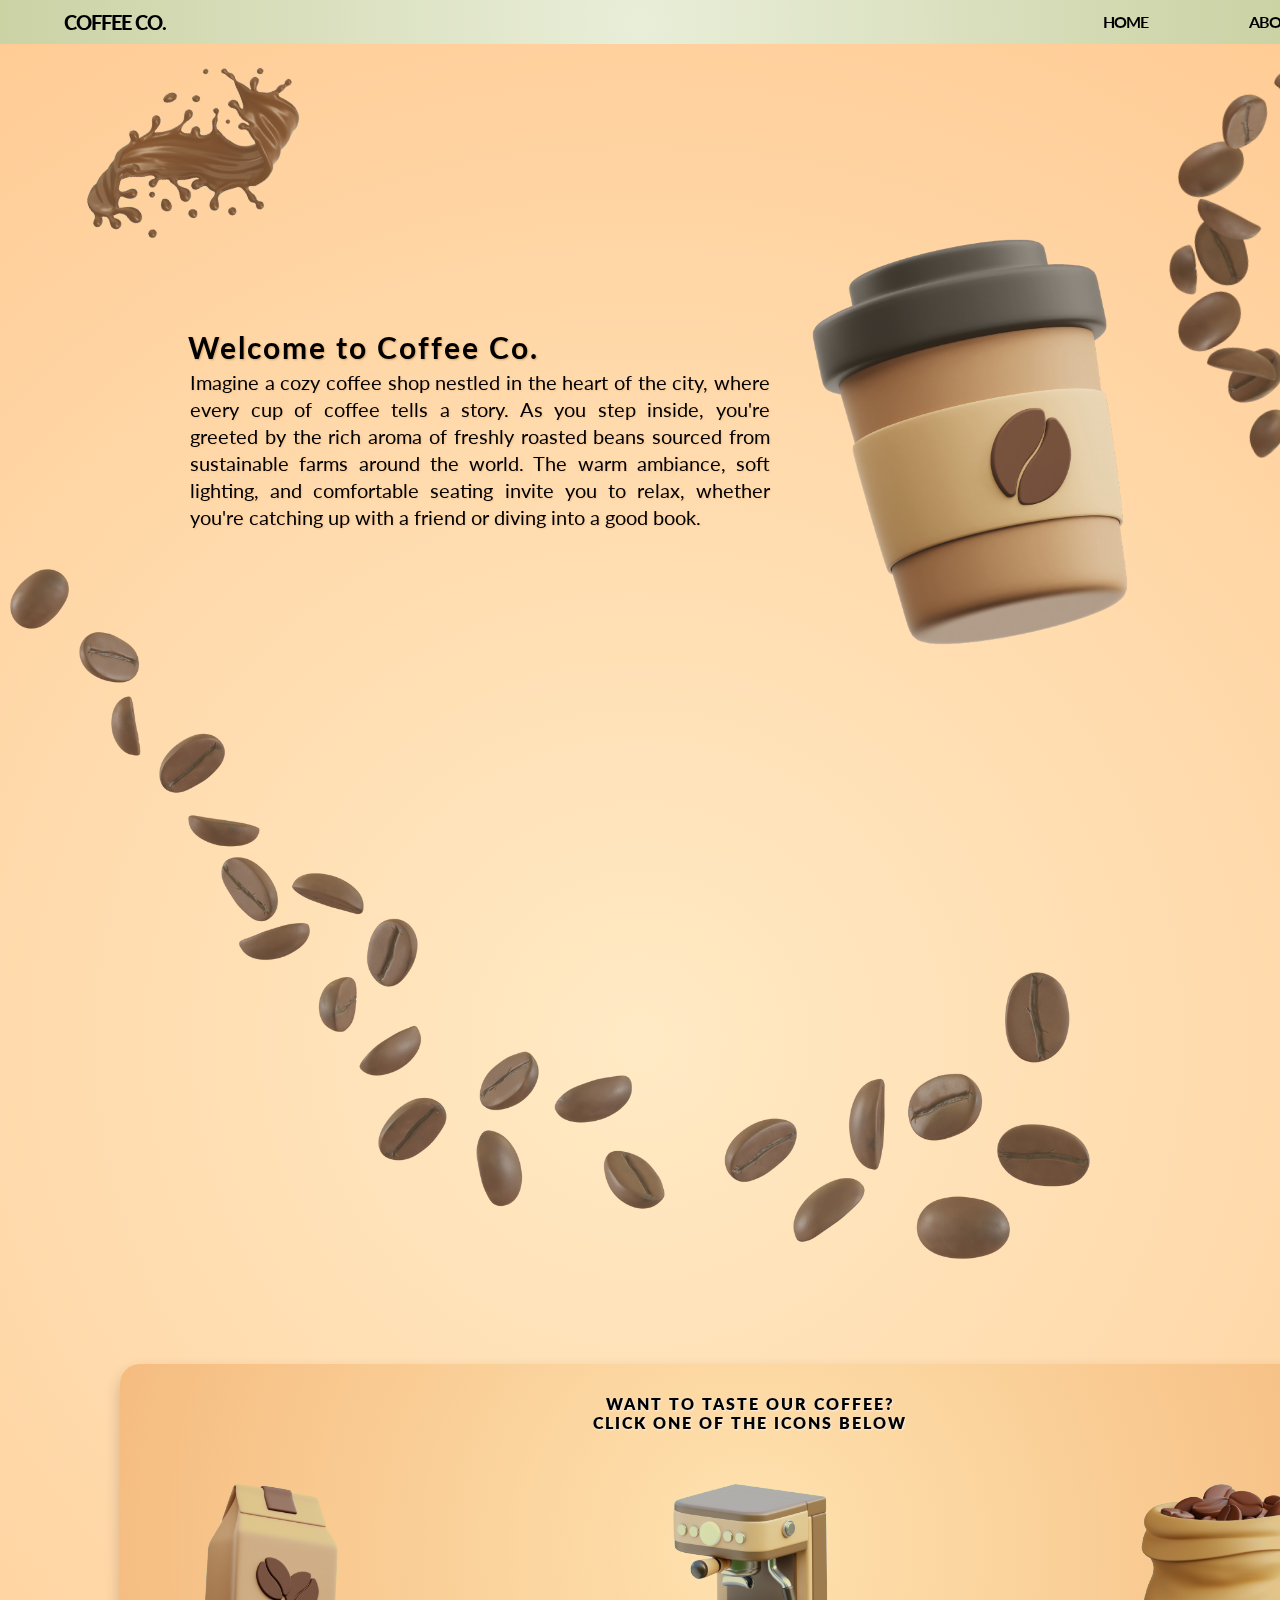
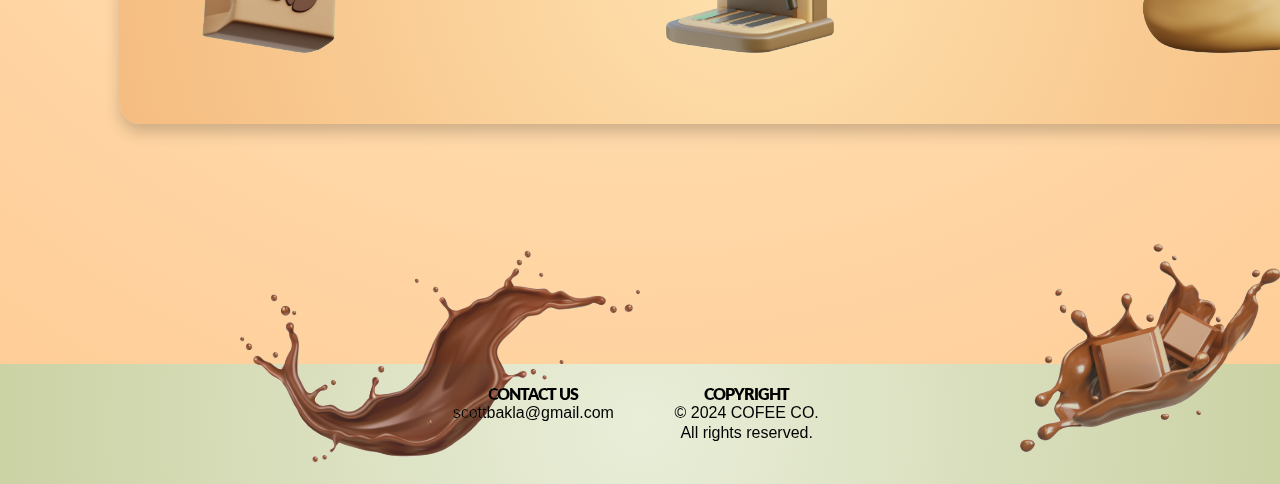
<file: index.html>
<!DOCTYPE html>
  <html lang="en">
  <head>
    <meta charset="UTF-8">
    <meta name="viewport" content="width=device-width, initial-scale=1.0">
    <title>COFFEE CO.</title>
    <link rel="icon" href="pic" type="image/Product (2).png">
    <link rel="stylesheet" href="style.css">
    <link rel="preconnect" href="https://fonts.googleapis.com">
    <link rel="preconnect" href="https://fonts.gstatic.com" crossorigin>
    <link href="https://fonts.googleapis.com/css2?family=Lato:ital,wght@0,100;0,300;0,400;0,700;0,900;1,100;1,300;1,400;1,700;1,900&display=swap" rel="stylesheet">
  </head>
<body>
    <nav>
    <div class="header">
      <div class="logo">COFFEE CO.</div>
      <div class="nav1"><a href="index.html">HOME</a></div>
      <div class="nav2"><a href="about.html">ABOUT</a></div>
      <div class="nav3"><a href="coffee.html">COFFEE</a></div>
    </div>
    </nav>
    <div class="container">
      <div class="item1">Welcome to Coffee Co.</div>
      <div class="item2"><img src="image/Product (2).png" class="coffee0"></div>
      <div class="item3"> Imagine a cozy coffee shop nestled in the heart of the city, where every cup of coffee tells a story. As you step inside, you're greeted by the rich aroma of freshly roasted beans sourced from sustainable farms around the world. The warm ambiance, soft lighting, and comfortable seating invite you to relax, whether you're catching up with a friend or diving into a good book.</div>  
      <div class="item4"><img src="image/2.png" class="coffee1"></div>
      <div class="item5"><img src="image/3.png" class="coffee2"></div>
      <div class="item6">WANT TO TASTE OUR COFFEE?<br>CLICK ONE OF THE ICONS BELOW</div>
      <div class="item7"><a href="coffee.html"><img src="image/coffee3.png" class="coffee3"></a></div>
      <div class="item8"><a href="coffee.html"><img src="image/coffee4.png" class="coffee4"></a></div>
      <div class="item9"><a href="coffee.html"><img src="image/coffee5.png" class="coffee5"></a></div>
      <div class="item10"><img src="image/coffee6.png" class="coffee6"></div>
      <div class="item11"><img src="image/coffee7.png" class="coffee7"></div>
      <div class="item12"><img src="image/coffee8.png" class="coffee8"></div>
    </div>
    <div class="footer">
      <div class="contact">CONTACT US<br><p>scottbakla@gmail.com</p></div>
      <div class="copyright">COPYRIGHT<br><p>&copy; 2024 COFEE CO.<br> All rights reserved.</p></div>
    </div>
</body>
</html>
</file>
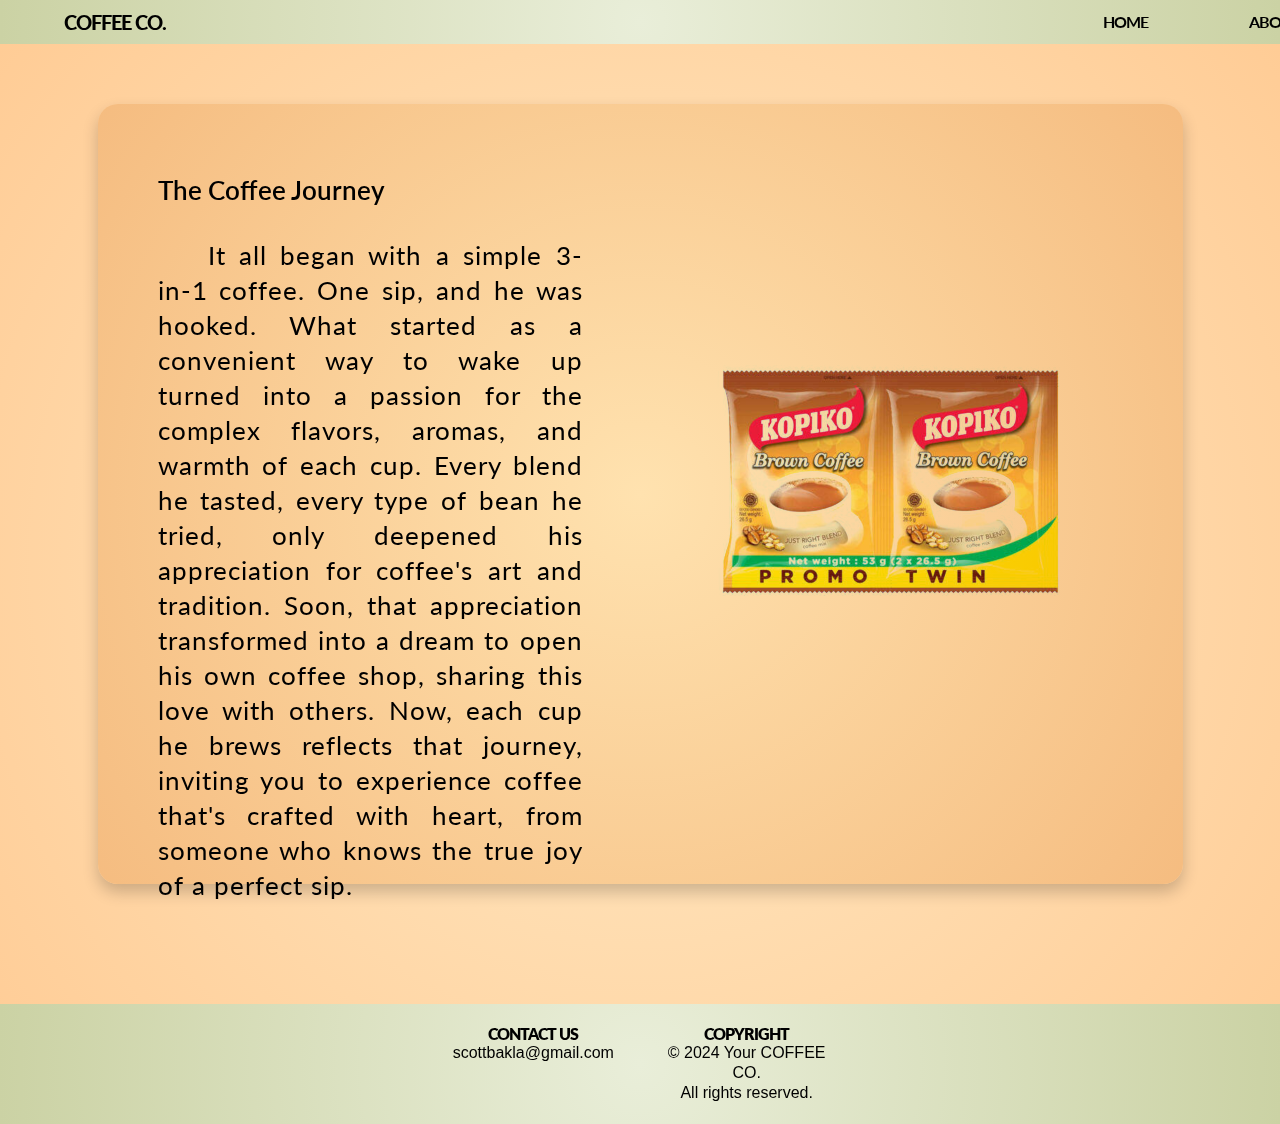
<file: about.html>
<!DOCTYPE html>
  <html lang="en">
  <head>
    <meta charset="UTF-8">
    <meta name="viewport" content="width=device-width, initial-scale=1.0">
    <title>COFFEE CO.</title>
    <link rel="stylesheet" href="style.css">
    <link rel="preconnect" href="https://fonts.googleapis.com">
    <link rel="preconnect" href="https://fonts.gstatic.com" crossorigin>
    <link href="https://fonts.googleapis.com/css2?family=Lato:ital,wght@0,100;0,300;0,400;0,700;0,900;1,100;1,300;1,400;1,700;1,900&display=swap" rel="stylesheet">
  </head>
<body>
    <nav>
    <div class="header">
      <div class="logo">COFFEE CO.</div>
      <div class="nav1"><a href="index.html">HOME</a></div>
      <div class="nav2"><a href="about.html">ABOUT</a></div>
      <div class="nav3"><a href="coffee.html">COFFEE</a></div>
    </nav>
    <div class="container2">
      <div class="item23">The Coffee Journey<br><br><p class="about1">It all began with a simple 3-in-1 coffee. One sip, and he was hooked. What started as a convenient way to wake up turned into a passion for the complex flavors, aromas, and warmth of each cup. Every blend he tasted, every type of bean he tried, only deepened his appreciation for coffee's art and tradition. Soon, that appreciation transformed into a dream to open his own coffee shop, sharing this love with others. Now, each cup he brews reflects that journey, inviting you to experience coffee that's crafted with heart, from someone who knows the true joy of a perfect sip.</p></div>
      <div class="item24"><img src="image/coffee16.png" class="coffee16"></div>
    </div>
    <div class="footer">
      <div class="contact">CONTACT US<br><p>scottbakla@gmail.com</p></div>
      <div class="copyright">COPYRIGHT<br><p>&copy; 2024 Your COFFEE CO.<br> All rights reserved.</p></div>
    </div>
</body>
</html>
</file>
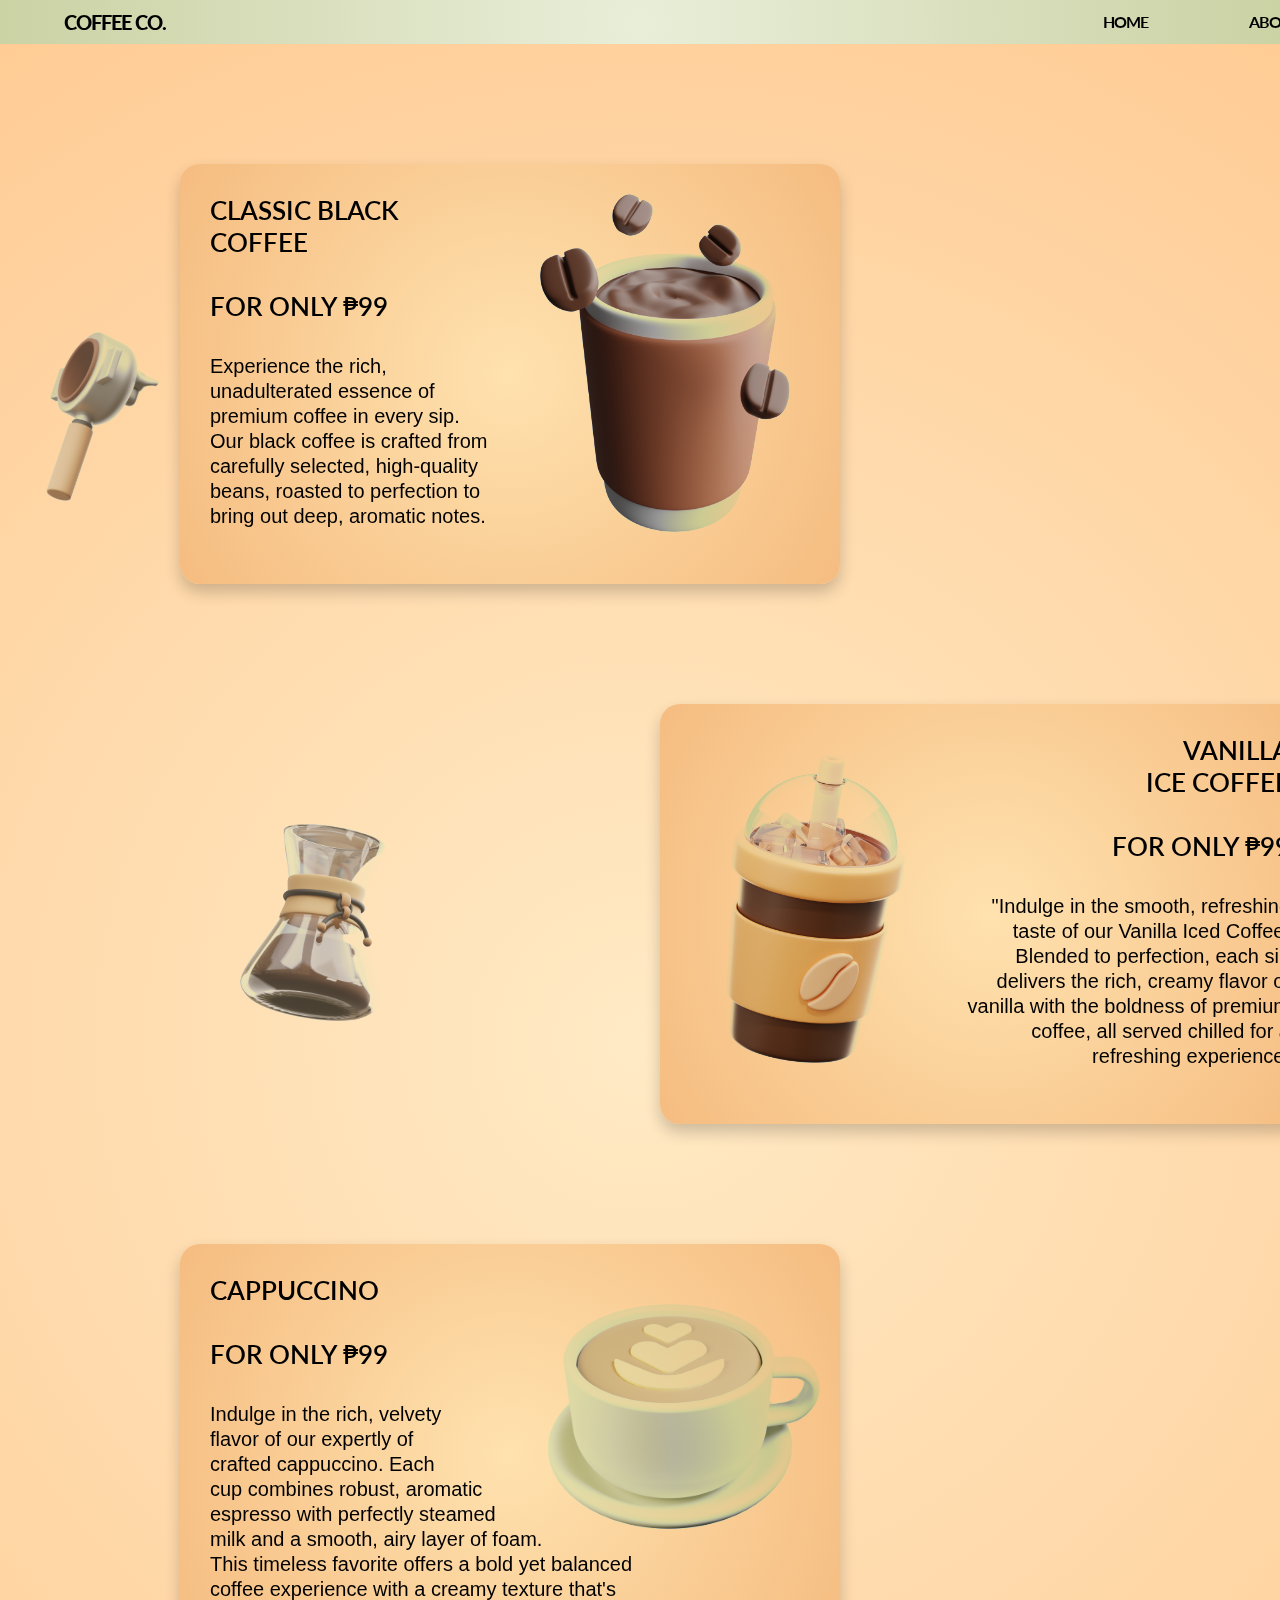
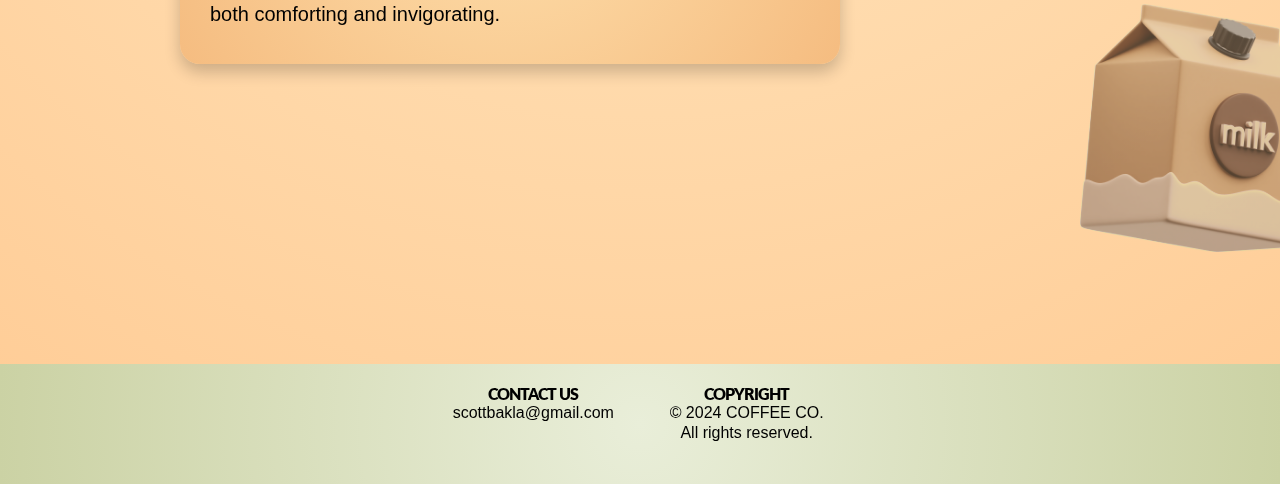
<file: coffee.html>
<!DOCTYPE html>
  <html lang="en">
  <head>
    <meta charset="UTF-8">
    <meta name="viewport" content="width=device-width, initial-scale=1.0">
    <title>COFFEE CO.</title>
    <link rel="stylesheet" href="style.css">
    <link rel="preconnect" href="https://fonts.googleapis.com">
    <link rel="preconnect" href="https://fonts.gstatic.com" crossorigin>
    <link href="https://fonts.googleapis.com/css2?family=Lato:ital,wght@0,100;0,300;0,400;0,700;0,900;1,100;1,300;1,400;1,700;1,900&display=swap" rel="stylesheet">
  </head>
<body>
    <nav>
    <div class="header">
      <div class="logo">COFFEE CO.</div>
      <div class="nav1"><a href="index.html">HOME</a></div>
      <div class="nav2"><a href="about.html">ABOUT</a></div>
      <div class="nav3"><a href="coffee.html">COFFEE</a></div>
    </div>
    </nav>
    <div class="container">
      <div class="item13"><img src="image/coffee9.png" class="coffee9"></div>
      <div class="item14"><img src="image/coffee10.png" class="coffee10"></div>
      <div class="item15">CLASSIC BLACK<br>COFFEE<br><br>FOR ONLY ₱99<br><br><p class="p1">Experience the rich,<br>unadulterated essence of<br> premium coffee in every sip. <br>Our black coffee is crafted from<br> carefully selected, high-quality<br> beans, roasted to perfection to<br> bring out deep, aromatic notes. </p></div>
      <div class="item16"><img src="image/coffee11.png" class="coffee11"></div>
      <div class="item17">VANILLA<br>ICE COFFEE<br><br>FOR ONLY ₱99<br><br><p class="p1">"Indulge in the smooth, refreshing<br>taste of our Vanilla Iced Coffee.<br> Blended to perfection, each sip<br> delivers the rich, creamy flavor of <br> vanilla with the boldness of premium <br>coffee, all served chilled for a <br>refreshing experience.</p></div>
      <div class="item18"><img src="image/coffee12.png" class="coffee12"></div>
      <div class="item19">CAPPUCCINO<br><br>FOR ONLY ₱99<br><br><p class="p1">Indulge in the rich, velvety<br>flavor of our expertly of <br>crafted cappuccino. Each<br>cup combines robust, aromatic<br> espresso with perfectly steamed <br>milk and a smooth, airy layer of foam. <br>This timeless favorite offers a bold yet balanced <br>coffee experience with a creamy texture that's<br>both comforting and invigorating.</p></div>
      <div class="item20"><img src="image/coffee13.png" class="coffee13"></div>
      <div class="item21"><img src="image/coffee14.png" class="coffee14"></div>
      <div class="item22"><img src="image/coffee15.png" class="coffee15"></div>
    </div>
    <div class="footer">
      <div class="contact">CONTACT US<br><p>scottbakla@gmail.com</p></div>
      <div class="copyright">COPYRIGHT<br><p>&copy; 2024 COFFEE CO.<br> All rights reserved.</p></div>
    </div>
</body>
</html>
</file>
<file: style.css>
*{
 font-family: 'Lato', sans-serif;
 margin: 0;
}
.header{ 
    display: grid;
    padding: 0px;
    grid-template-columns: 120px 150px 150px 150px 180px 150px 150px 150px 150px 150px 150px;
    background: radial-gradient(circle, rgba(233,238,217,1) 0%, rgba(203,210,164,1) 100%);
}
.logo{
    padding: 10px;
    grid-column: 1/3;
    background-color: #ff634700;
    font-weight: 900;
    color: black;
    text-shadow: rgb(155, 107, 73) 2px;
    letter-spacing: -1px;
    font-size: 20px;
    text-align: center;
    padding-right: 50px;
    text-decoration: none;
}
.nav1{
    grid-column: 8;
    text-align: center;
    padding: 12px;
    text-decoration: none;
    display: block;
    font-weight: 700;
    letter-spacing: -1px;
    text-shadow: rgb(155, 107, 73) 2px;
}
.nav1 a{
    text-decoration: none;
    color: black;
}
.nav1:hover{
    background: radial-gradient(circle, rgba(233,238,217,1) 0%, rgba(203,210,164,1) 100%);
}
.nav2{
    text-align: center;
    padding: 12px;
    text-decoration: none;
    font-weight: 700;
    letter-spacing: -1px;
    text-shadow: rgb(155, 107, 73) 2px;
}
.nav2 a{
    text-decoration: none;
    color: black;
}
.nav2:hover{
    background: radial-gradient(circle, rgba(233,238,217,1) 0%, rgba(203,210,164,1) 100%);
}
.nav3{
    text-align: center;
    padding: 12px;
    text-decoration: none;
    font-weight: 700;
    letter-spacing: -1px;
    text-shadow: rgb(155, 107, 73) 2px;
}
.nav3 a{
    text-decoration: none;
    color: black;
}
.nav3:hover{
    background: radial-gradient(circle, rgba(233,238,217,1) 0%, rgba(203,210,164,1) 100%);
}
body{
    background: rgb(255,234,197);
    background: radial-gradient(circle, rgba(255,234,197,1) 0%, rgb(255, 203, 148) 100%);
    overflow-x: hidden;
}
.container{
    display: grid;
    grid-template-columns: repeat(24, 60px);
    grid-template-rows: repeat(32, 60px);        
    margin: 0;
}
.container2{
    display: grid;
    grid-template-columns: repeat(16, 1fr);
    grid-template-rows: repeat(16, 60px);        
    margin: 0;
}
.item1{
    border: solid 0px;
    padding: 10px;      
    grid-column: 4/14;
    grid-row: 5;
    font-weight: bolder;
    font-size: 30px;
    text-align: left;
    padding-top: 45px;
    padding-left: 8px;
    letter-spacing: 2px;
    text-shadow: 1px 1px 2px rgb(217, 165, 108);
}
.item2{ 
    padding: 10px;
    grid-column: 9;
    grid-row: 2;
    padding-left: 40px;
    padding-top: 85px;
}
.coffee0{
    width: 900px;
    opacity: 85%;
}
.item3{
    padding: 10px;
    grid-column: 4/14;
    grid-row: 5/7;
    font-weight: 400;
    color: #000000;
    line-height: 27px;
    text-align: justify;
    font-size: 20px;
    padding-top: 85px;
    text-shadow: 1px 1px 2px rgb(238, 194, 147);
}
.item4{
    padding: 10px;
    grid-column: 1;
    grid-row: 6;
    padding-top: 30px;
}
.coffee1{
    opacity: 75%;
}
.item5{
    padding: 10px;
    grid-column: 20;
    grid-row: 1;
}
.coffee2{
    opacity: 75%;
    width: 500px;
    transform: rotate(80deg);
}
.c3{
    padding-left: -40px;
    align-items: center;
}
.item7{
    grid-column: 2/5;
    grid-row: 14/16;
}
.c3{
    width: 100px;
    padding: 50px;
    padding-left: 100px;
}
.item6{
    grid-column: 3/24;
    grid-row: 23/29;
    background-color: transparent;
    background-image: radial-gradient(circle, rgb(255, 226, 175) 0%, rgb(245, 188, 128) 100%); 
    border-radius: 20px;
    padding: 30px;
    box-shadow: 0 8px 16px rgba(0, 0, 0, 0.2); 
    transition: 0.3s;
    text-align: center;
    letter-spacing: 2px;
    font-weight: 800;
    text-shadow: 1px 1px 2px rgba(242, 242, 242, 0.979);
}
.item6:hover{
    transform: scale(1.050);
}
.item7{
    grid-column: 3;
    grid-row: 25;
}
.coffee3{
    width: 300px;
    transition: 0.3s;
}
.coffee3{
    mix-blend-mode: darken;
}
.coffee3:hover{
    transform: scale(1.1);
}
.item8{
    grid-column: 11;
    grid-row: 25;
}
.coffee4{
    mix-blend-mode: darken;
    width: 300px;
    transition: 0.3s;
}
.coffee4:hover{
    transform: scale(1.1);
}
.item9{
    grid-column: 19;
    grid-row: 25;
}
.coffee5{
    mix-blend-mode: darken;
    width: 300px;
    transition: 0.3s;
}
.coffee5:hover{
    transform: scale(1.1);
}
.item10{
    grid-column: 1;
    grid-row: 1;
}
.coffee6{
    width: 400px;
    mix-blend-mode: darken;
    opacity: 70%;
    transform: rotate(-20deg);
    padding-left: -200px;
}
.item11{
    grid-column: 5;
    grid-row: 31;
}
.coffee7{
    width: 400px;
    mix-blend-mode: darken;
    opacity: 85%;
}
.item12{
    grid-column: 18;
    grid-row: 31;
}
.coffee8{
    width: 370px;
    mix-blend-mode: darken;
    opacity: 85%;
}
.item13{
    grid-column: 1;
    grid-row: 6;
}
.coffee9{
    mix-blend-mode: darken;
    opacity: 80%;
    width: 200px;
    transform: rotate(-40deg);
    padding-left: -200px;
}
.item14{
    grid-column: -2;
    grid-row: 2;
}
.coffee10{
    mix-blend-mode: darken;
    opacity: 80%;
    width: 400px;
}
.item15{
    grid-column: 4/15;
    grid-row: 3/10;
    background-color: transparent;
    background-image: radial-gradient(circle, rgb(255, 226, 175) 0%, rgb(245, 188, 128) 100%); 
    border-radius: 20px;
    padding: 30px;
    box-shadow: 0 8px 16px rgba(0, 0, 0, 0.2); 
    font-size: 26px;
    font-weight: 550;
    transition: 1s;
}
.item15:hover{
    transform: scale(1.1);
}
.p1{
    font-size: 20px;
    line-height: 25px;
    font-weight: 300;
}
.item16{
    grid-column: 10;
    grid-row: 3;
    padding-top: 30px;
}
.coffee11{
    width: 600px;   
    mix-blend-mode: darken;
    transition: 1s;
}
.coffee11:hover{
    transform: scale(1.05);
}
.item17{
    grid-column: 12/23;
    grid-row: 12/19;
    background-color: transparent;
    background-image: radial-gradient(circle, rgb(255, 226, 175) 0%, rgb(245, 188, 128) 100%); 
    border-radius: 20px;
    padding: 30px;
    box-shadow: 0 8px 16px rgba(0, 0, 0, 0.2); 
    font-size: 26px;
    font-weight: 550;
    transition: 1s;
    text-align: right;
}
.item17:hover{
    transform: scale(1.1);
}
.item18{
    grid-column: 6;
    grid-row: 12;
    padding-left: 55px;
    padding-top: 50px;
}
.coffee12{
    width: 550px;   
    mix-blend-mode: darken;
    transition: 1s;
}
.coffee12:hover{
    transform: scale(1.03);
}
.item19{
    grid-column: 4/15;
    grid-row: 21/28;
    background-color: transparent;
    background-image: radial-gradient(circle, rgb(255, 226, 175) 0%, rgb(245, 188, 128) 100%); 
    border-radius: 20px;
    padding: 30px;
    box-shadow: 0 8px 16px rgba(0, 0, 0, 0.2); 
    font-size: 26px;
    font-weight: 550;
    transition: 1s;
}
.item19:hover{
    transform: scale(1.1);
}
.item20{
    grid-column: 8;
    grid-row: 22;
}
.coffee13{
    width: 400px;   
    mix-blend-mode: darken;
    transition: 1s;
}
.coffee13:hover{
    transform: scale(1.05);
}
.item21{
    grid-column: 19;
    grid-row: 27;
}
.coffee14{
    width: 440px;
    mix-blend-mode: darken;
    opacity: 70%;
}
.item22{
    grid-column: 5;
    grid-row: 14;
}
.coffee15{
    width: 350px;
    mix-blend-mode: darken;
    opacity: 75%;
}
.item23{
    grid-column: 3/15;
    grid-row: 2/15;
    background-color: transparent;
    background-image: radial-gradient(circle, rgb(255, 226, 175) 0%, rgb(245, 188, 128) 100%); 
    border-radius: 20px;
    padding: 30px;
    box-shadow: 0 8px 16px rgba(0, 0, 0, 0.2); 
    font-size: 26px;
    font-weight: 550;
    text-align: justify;
    padding-right: 600px;
    padding-top: 70px;
    padding-left: 60px;
}
.item24{
    grid-column: 13;
    grid-row: 6;
}
.coffee16{
    width: 480px;
    mix-blend-mode: darken;
    transition: 1s;
}
.coffee16:hover{
    transform: scale(1.05);
}
.about1{
    font-weight: 400;
    line-height: 35px;
    text-indent: 50px;
    letter-spacing: 1px;
    font-family: 'lato', arial;
}
.footer{
    display: grid;
    grid-template-columns: repeat(6, 1fr);
    background: radial-gradient(circle, rgba(233,238,217,1) 0%, rgba(203,210,164,1) 100%);
    height: 120px;
    text-align: center;
}   
.contact{
    grid-column: 3;
    padding: 20px;
    font-weight: 800;
    letter-spacing: -1px;
}
.copyright{
    grid-column: 4;
    padding: 20px;
    font-weight: 800;
    letter-spacing: -1px;
}
p{
    font-family: Arial, Helvetica, sans-serif;
    font-weight: 500;
    letter-spacing: normal;
    line-height: 20px;
}
</file>
